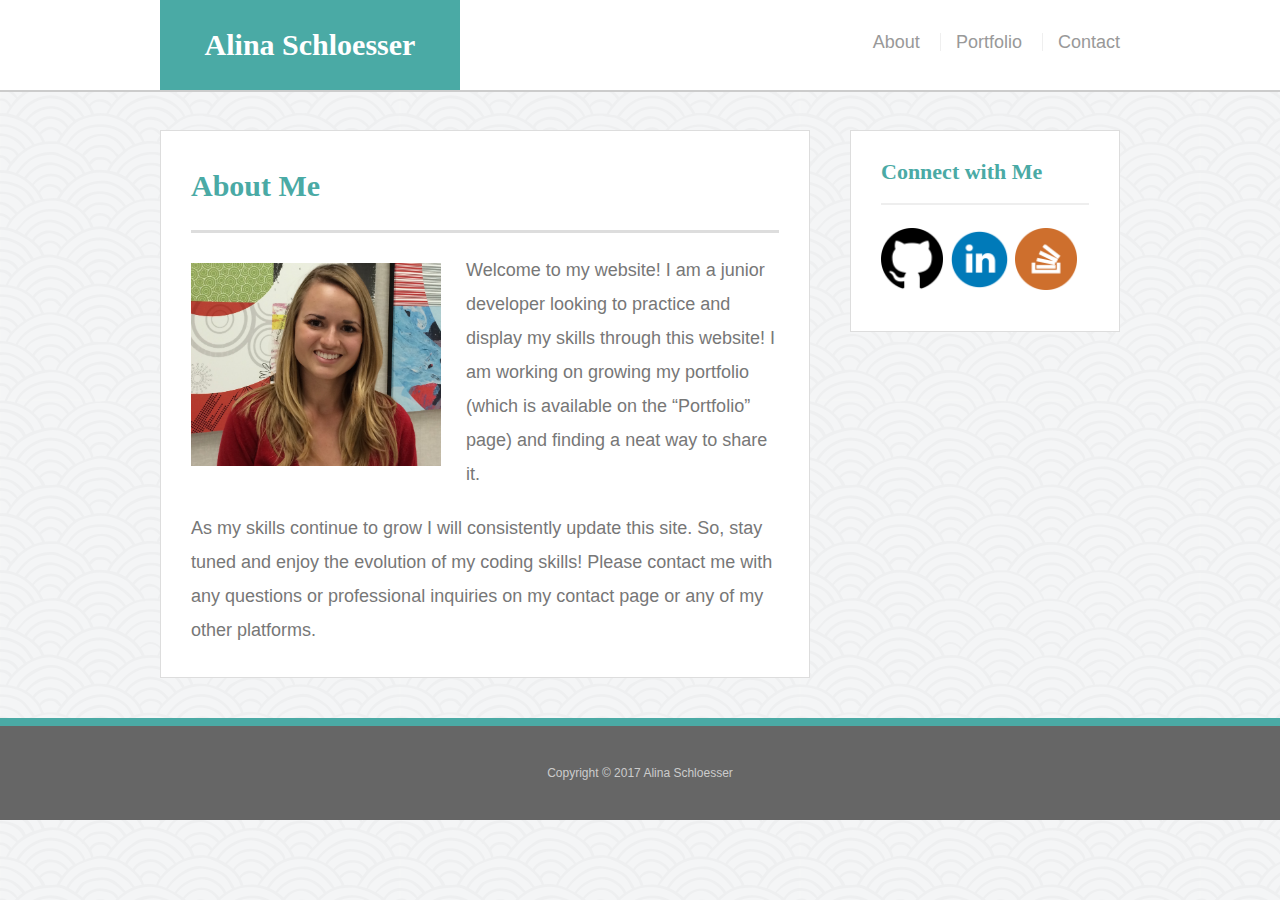
<file: index.html>
<!doctype html>
<html lang="en-us">

<head>
    <meta charset="UTF-8">
    <meta name="viewport" content="width=device-width, initial-scale=1.0">
    <title>About | Alina Schloesser</title>
    <link rel="stylesheet" type="text/css" href="assets/css/reset.css">
    <link rel="stylesheet" type="text/css" href="assets/css/style.css">
</head>

<body>
    <header id="masthead">
        <div class="container">
            <a href="index.html" id="logo">Alina Schloesser</a>
            <nav>
                <a href="index.html">About</a>
                <a href="portfolio.html">Portfolio</a>
                <a href="contact.html">Contact</a>
            </nav>
        </div>
    </header>
    <div id="main-container" class="container">
        <section class="main-section">
            <h1>About Me</h1>
            <img src="assets/images/img_job.jpg" class="auth-image" alt="Alina Schloesser">
            <p>Welcome to my website! I am a junior developer looking to practice and display my skills through this website! I am working on growing my portfolio (which is available on the “Portfolio” page) and finding a neat way to share it. </p>
            <p>As my skills continue to grow I will consistently update this site. So, stay tuned and enjoy the evolution of my coding skills! Please contact me with any questions or professional inquiries on my contact page or any of my other platforms. </p>
        </section>
        <section class="sidebar">
            <div id="connect">
                <h2>Connect with Me</h2>
                <a href="https://github.com/alinaschloesser"><img src="assets/images/github.png" class="social" alt="GitHub" /></a>
                <a href="https://www.linkedin.com/in/alina-schloesser-9809463a/"><img src="assets/images/linkedin.png" class="social" alt="LinkedIn" /></a>
                <a href="http://stackoverflow.com/users/7960632/alina-schloesser"><img src="assets/images/stackoverflow.png" class="social" alt="Stack Overflow" /></a>
            </div>
        </section>
    </div>
    <footer>
        <div class="container">
            Copyright &copy; 2017 Alina Schloesser
        </div>
    </footer>
</body>

</html>
</file>
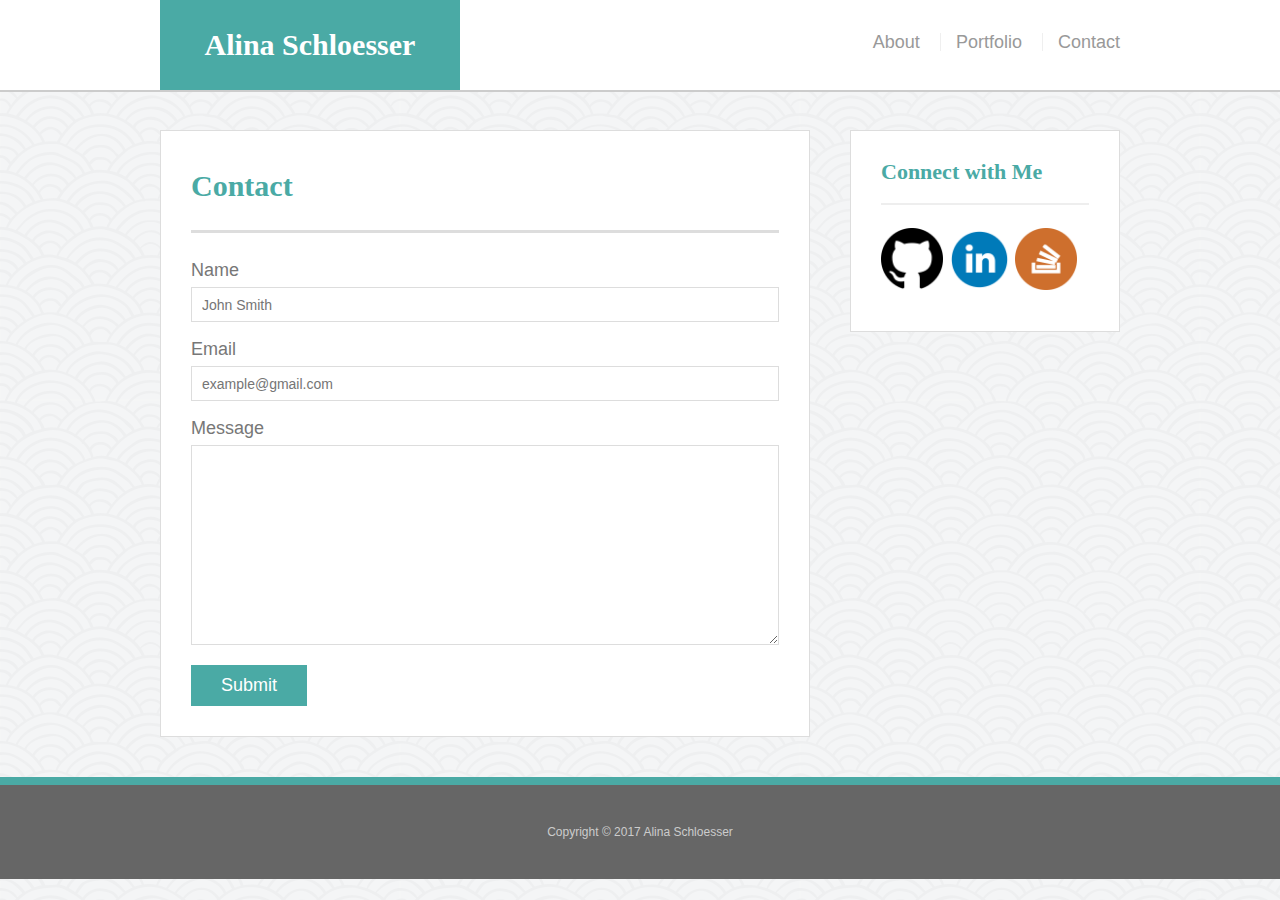
<file: contact.html>
<!doctype html>
<html lang="en-us">

<head>
    <meta charset="UTF-8">
    <meta name="viewport" content="width=device-width, initial-scale=1.0">
    <title>Contact | Alina Schloesser</title>
    <link rel="stylesheet" type="text/css" href="assets/css/reset.css">
    <link rel="stylesheet" type="text/css" href="assets/css/style.css">
</head>

<body>
    <header id="masthead">
        <div class="container">
            <a href="index.html" id="logo">Alina Schloesser</a>
            <nav>
                <a href="index.html">About</a>
                <a href="portfolio.html">Portfolio</a>
                <a href="contact.html">Contact</a>
            </nav>
        </div>
    </header>
    <div id="main-container" class="container">
        <section class="main-section">
            <h1>Contact</h1>
            <form id="contact-form">
                <ul>
                    <li>
                        <label for="name">Name</label>
                        <input type="text" id="name" name="name" placeholder="John Smith" required="required">
                    </li>
                    <li>
                        <label for="email">Email</label>
                        <input type="email" id="email" name="email" placeholder="example@gmail.com" required="required">
                    </li>
                    <li>
                        <label for="message">Message</label>
                        <textarea id="message" name="message" required="required"></textarea>
                    </li>
                </ul>
                <input type="submit">
            </form>
        </section>
        <section class="sidebar">
            <div id="connect">
                <h2>Connect with Me</h2>
                <a href="https://github.com/alinaschloesser"><img src="assets/images/github.png" class="social" alt="GitHub" /></a>
                <a href="https://www.linkedin.com/in/alina-schloesser-9809463a/"><img src="assets/images/linkedin.png" class="social" alt="LinkedIn" /></a>
                <a href="http://stackoverflow.com/users/7960632/alina-schloesser"><img src="assets/images/stackoverflow.png" class="social" alt="Stack Overflow" /></a>
            </div>
        </section>
    </div>
    <footer>
        <div class="container">
            Copyright &copy; 2017 Alina Schloesser
        </div>
    </footer>
</body>

</html>
</file>
<file: assets/css/style.css>
body {
    font-family: Arial, "Helvetica Neue", Helvetica, sans-serif;
    font-size: 18px;
    line-height: 34px;
    color: #777;
    background: url("../images/background.png");
}

* {
    box-sizing: border-box;
}


/* general */

.container {
    width: 100%;
    max-width: 960px;
    margin: 0 auto;
    clear: both;
}

h1,
h2,
h3,
p {
    margin-bottom: 20px;
}

p:last-child {
    margin-bottom: 0;
}

h1,
h2,
h3 {
    font-family: Georgia, Times, "Times New Roman", serif;
    font-weight: 700;
    color: #4aaaa5;
}

h1 {
    padding-bottom: 20px;
    font-size: 30px;
    line-height: 49px;
    border-bottom: 3px solid #ddd;
}

h2,
h3 {
    font-size: 22px;
}


/* header */

#masthead {
    position: fixed;
    z-index: 99;
    width: 100%;
    margin: 0 0 30px;
    overflow: auto;
    color: #fff;
    background: #fff;
    border-bottom: 2px solid #ccc;
}

#logo {
    float: left;
    width: 300px;
    height: 90px;
    font-family: Georgia, Times, "Times New Roman", serif;
    font-size: 30px;
    font-weight: 700;
    line-height: 90px;
    color: #fff;
    text-align: center;
    text-decoration: none;
    background: #4aaaa5;
}

nav {
    float: right;
    margin-top: 25px;
}

nav a {
    display: inline-block;
    padding-left: 15px;
    margin-left: 15px;
    line-height: 18px;
    color: #999;
    text-decoration: none;
    border-left: 1px solid #efefef;
}

nav a:first-child {
    border-left: 0 none;
}


/* footer */

footer {
    padding: 30px 0;
    clear: both;
    font-size: 12px;
    color: #fff;
    color: #ccc;
    text-align: center;
    background: #666;
    border-top: 8px solid #4aaaa5;
}


/* sidebar */

.sidebar {
    float: right;
    width: 100%;
    max-width: 270px;
    padding: 30px;
    margin-bottom: 20px;
    background: #fff;
    border: 1px solid #ddd;
}

h3,
.sidebar h2 {
    padding-bottom: 20px;
    margin-bottom: 15px;
    line-height: 22px;
    border-bottom: 2px solid #eee;
}

.social {
    width: 62px;
    height: 62px;
    margin-top: 8px;
    margin-right: 5px;
}

.social:last-child {
    margin-right: 0;
}


/* main */

#main-container {
    padding-top: 130px;
}

.main-section {
    float: left;
    max-width: 650px;
    width:650px;
    padding: 30px;
    margin: 0 0 40px;
    background: #fff;
    border: 1px solid #ddd;
}


/* portfolio page */

.work {
    position: relative;
    float: left;
    width: 274px;
    margin: 20px 0 25px;
    overflow: auto;
}

.work:nth-child(even) {
    margin-right: 40px;
}

.work img {
    width: 100%;
    border: 0 none;
    opacity: 0.8;
}

.work h3 {
    position: absolute;
    bottom: 20px;
    width: 100%;
    padding: 15px;
    margin-bottom: 0;
    font-weight: 300;
    line-height: 30px;
    color: #fff;
    text-align: center;
    background: #4aaaa5;
    border-bottom: 0;
}

.auth-image {
    float: left;
    width: 250px;
    height: auto;
    margin-top: 10px;
    margin-right: 25px;
}


/* contact page */

#contact-form ul {
    margin-bottom: 20px;
}

#contact-form li {
    margin-bottom: 10px;
}

label,
input[type=text],
input[type=email],
textarea {
    display: block;
    width: 100%;
}

input[type=text],
input[type=email],
textarea {
    height: 35px;
    padding: 0 10px;
    font-size: 14px;
    border: 1px solid #ddd;
}

textarea {
    height: 200px;
}

input[type=submit] {
    padding: 10px 30px;
    font-size: 18px;
    color: #fff;
    cursor: pointer;
    background: #4aaaa5;
    border: 0 none;
}

@media screen and (max-width: 980px) {
    .main-section {
    width: 700px;
    margin-left: 20px;
}
        
    nav {
        margin-right: 25px;
    }
    #logo {
        margin-left: 25px;
    }
  }


@media screen and (max-width: 768px) {
    .main-section {
        display: inline-block;
        max-width: 100%;
        margin: 0px 25px 40px 25px;
        width: 717px;
        
    }
    .sidebar {
        float: left;
        display: inline-block;
        max-width: 93.5%;
        margin: 0px 25px 40px 25px;
    }
    #connect {
        text-align: center;
    }
    #contact-form ul {
        width: 650px;
    }
    
}

@media screen and (max-width: 640px) {
    #logo {
        float: left;
        display: inline-block;
        width: 100%;
        height: 90px;
        margin-left: 0;
    }
    nav {
        text-align: center;
        float: left;
        display: inline-block;
        margin: 18px;
        width: 600px;
    }
    #masthead {
        width: 640px;
        position: absolute;
    }
    nav a {
        display: inline-block;
        padding-left: 50px;
        padding-right: 5px;
        margin: 0px 30px;
    }
    #main-container {
        padding-top: 182px;
    }
    .main-section img {
        width: 100%;
    }
    .main-section {
        width: 600px;
    }
    /* portfolio page */
    .work {
        position: relative;
        width: 500px;
        margin: 20px 0px 25px 20px;
    }
    /* contact page */
    label,
    input[type=text],
    input[type=email],
    textarea {
        width: 540px;
    }
}
</file>
